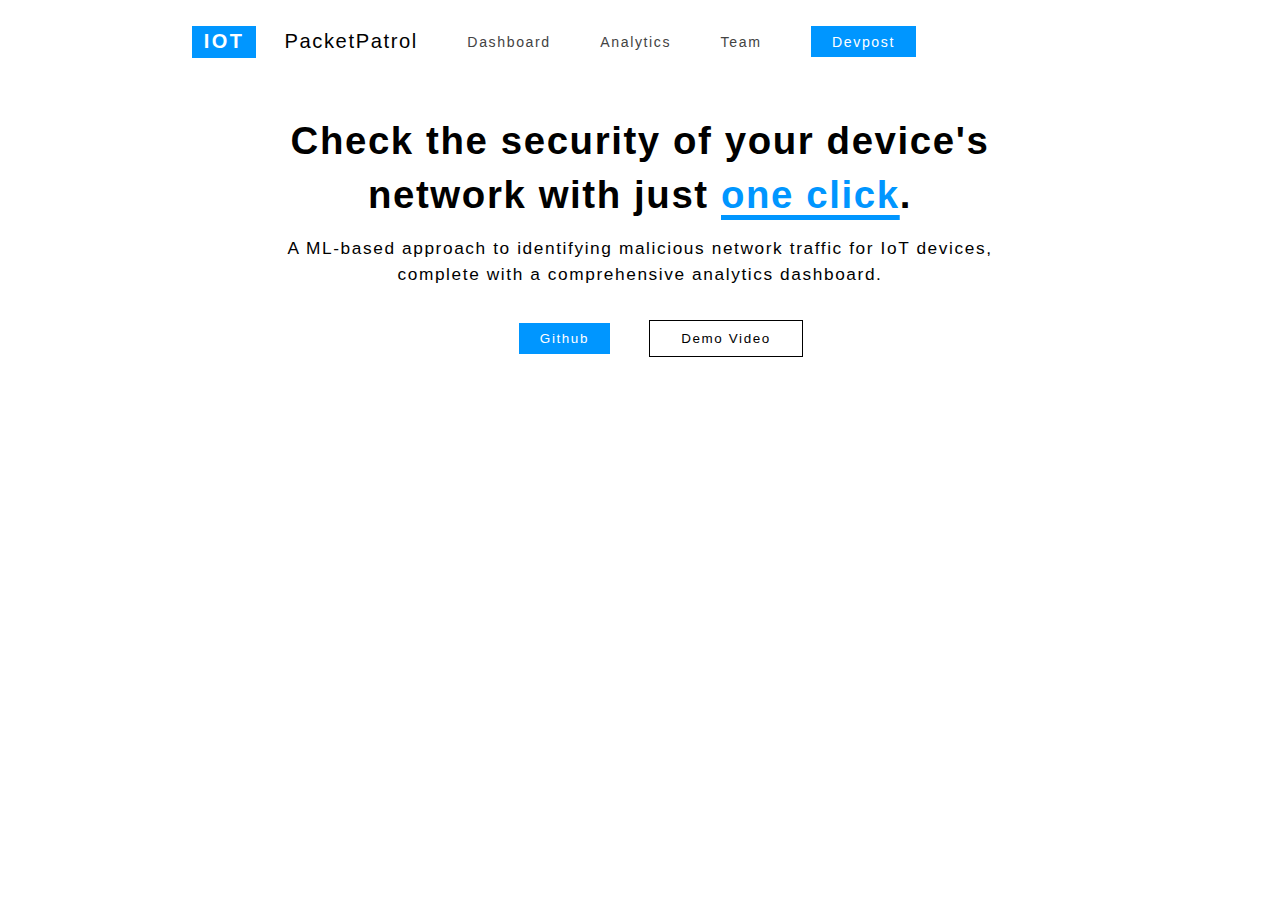
<file: index.html>
<!doctype html>
<html>

<head>
    <title>IoTPacketPatrol</title>
    <meta name="description" content="Our first page">
    <meta name="keywords" content="html tutorial template">
    <link rel="stylesheet" href="/static/styles/index.css">
</head>

<body>
    <div id = "card">
        
        <div id = "top-rectangle">
            <div class="half-logo">
                IOT
            </div>
            <div class="logo">PacketPatrol</div>
            <div class="header-mini">Dashboard</div>
            <div class="header-mini">Analytics</div>
            <div class="header-mini">Team</div>
            <div class="devpost-button">
                Devpost
            </div>
        </div>
        <div id = "bottom-rectangle">
            <div class = "catchphrase">
                Check the security of your device's 
            </div>
            <div class = "catchphrase">
                network with just <span class="blue-text">one click</span>.
            </div>
            <div class = "description spacer">
                A ML-based approach to identifying malicious network traffic for IoT devices,
            </div>
            <div class = "description">
                complete with a comprehensive analytics dashboard.
            </div>
            <div class="button-wrapper">
                <div class="devpost-button github-button spacer">
                    Github
                </div>
                <div class="devpost-button demo-video-button spacer">
                    Demo Video
                </div>
            </div>
        </div>
    </div>
</body>

</html>
</file>
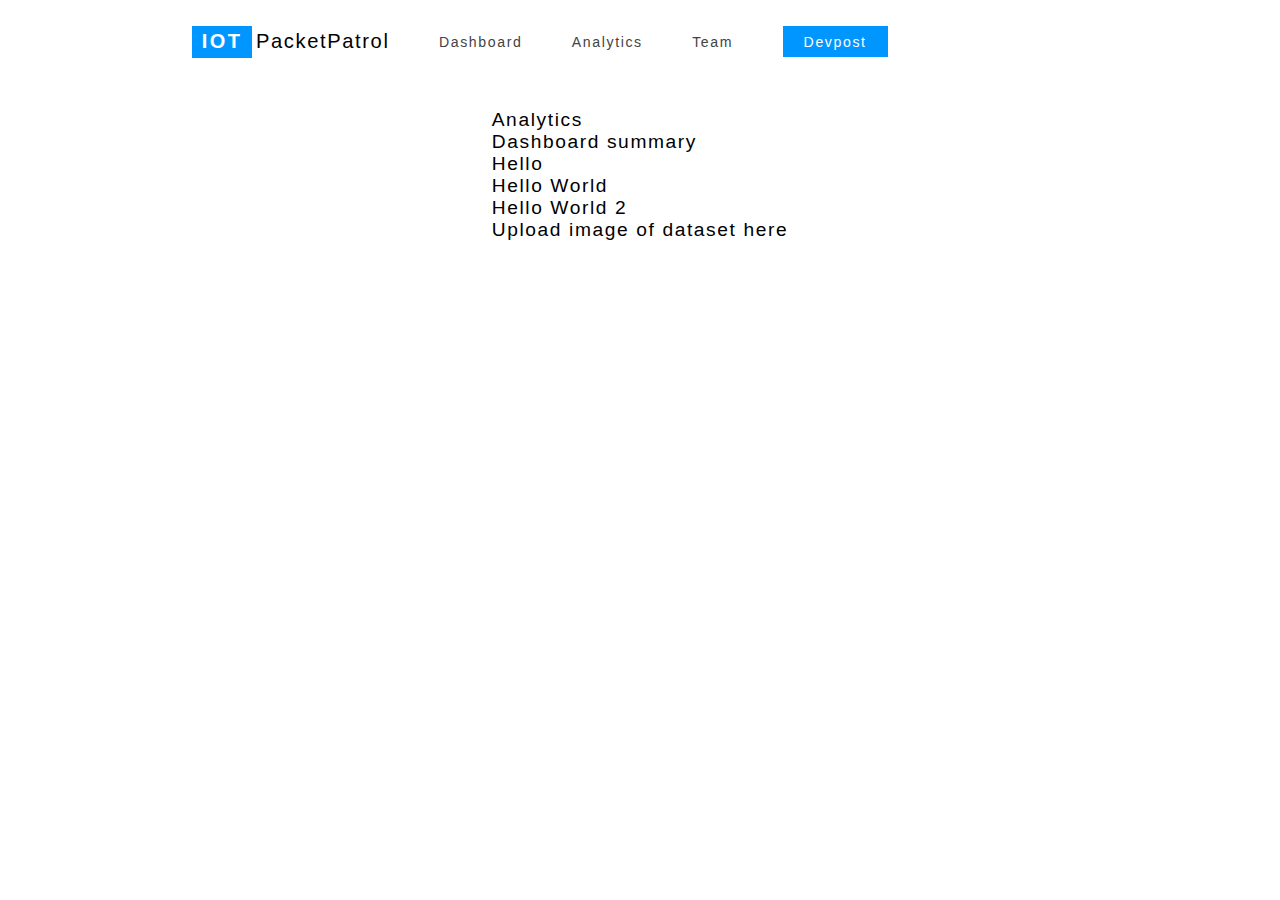
<file: pages/analytics.html>
<!doctype html>
<html>

<head>
    <title>IoTPacketPatrol</title>
    <meta name="description" content="Our first page">
    <meta name="keywords" content="html tutorial template">
    <link rel="stylesheet" href="/static/styles/index.css">
</head>

<body>
    <div id = "card">
        <div id = "top-rectangle">
            <a href="/" class="base-button">
                <div class="half-logo">
                    IOT
                </div>
                <div class="logo">PacketPatrol</div>
            </a>
            <a href = "/dashboard" class="header-mini">Dashboard</a>
            <a href = "analytics" class="header-mini">Analytics</a>
            <div class="header-mini">Team</div>
            <div class="devpost-button">
                Devpost
            </div>
        </div>
        <div id = "bottom-rectangle">
            <div class="analytics-content">
                <div class = "demo-title">
                    Analytics
                </div>
                <div class = "demo-description">
                    Dashboard summary
                </div>
                <div class="analytics-rows">
                    <div class="column">Hello</div>
                    <div class="column">Hello World</div>
                    <div class="column">Hello World 2</div>
                </div>
                <div class="demo-image">Upload image of dataset here</div>
            </div>
        </div>
    </div>
</body>

</html>
</file>
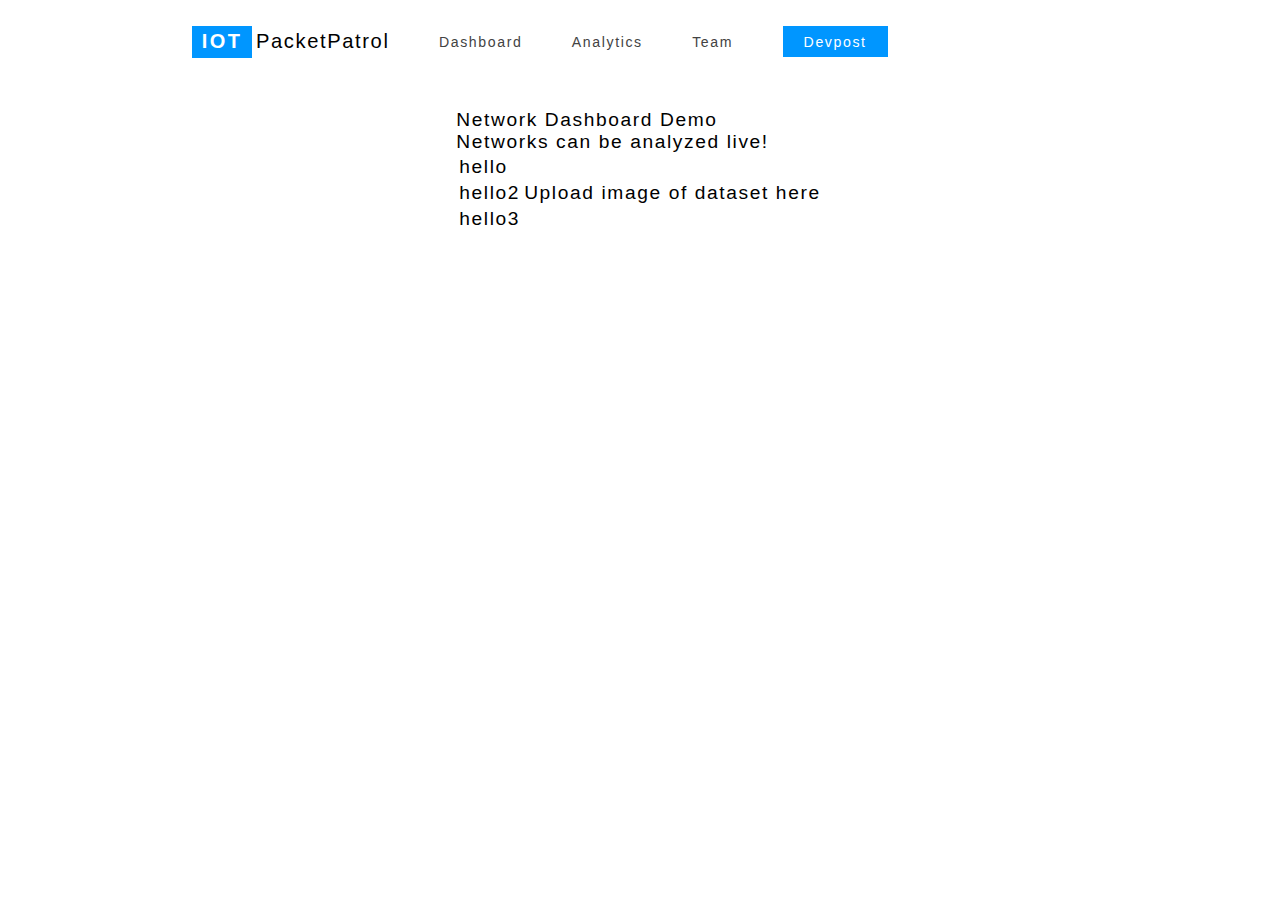
<file: pages/dashboard.html>
<!doctype html>
<html>

<head>
    <title>IoTPacketPatrol</title>
    <meta name="description" content="Our first page">
    <meta name="keywords" content="html tutorial template">
    <link rel="stylesheet" href="/static/styles/index.css">
</head>

<body>
    <div id = "card">
        <div id = "top-rectangle">
            <a href="/" class="base-button">
                <div class="half-logo">
                    IOT
                </div>
                <div class="logo">PacketPatrol</div>
            </a>
            <a href = "/dashboard" class="header-mini">Dashboard</a>
            <div class="header-mini">Analytics</div>
            <div class="header-mini">Team</div>
            <div class="devpost-button">
                Devpost
            </div>
        </div>
        <div id = "bottom-rectangle">
            <div class="demo-content">
                <div class = "demo-title">
                    Network Dashboard Demo
                </div>
                <div class = "demo-description">
                    Networks can be analyzed live!
                </div>
                <table class="demo-table">
                    <tr>
                        <td class="demo-tab">hello</td>
                        <td rowspan="3" class="demo-display"><div class="demo-image">Upload image of dataset here</div></td>
                    </tr>
                    <tr>
                        <td class="demo-tab">hello2</td>
                    </tr>
                    <tr>
                        <td class="demo-tab">hello3</td>
                    </tr>
                </table>
            </div>
        </div>
    </div>
</body>

</html>
</file>
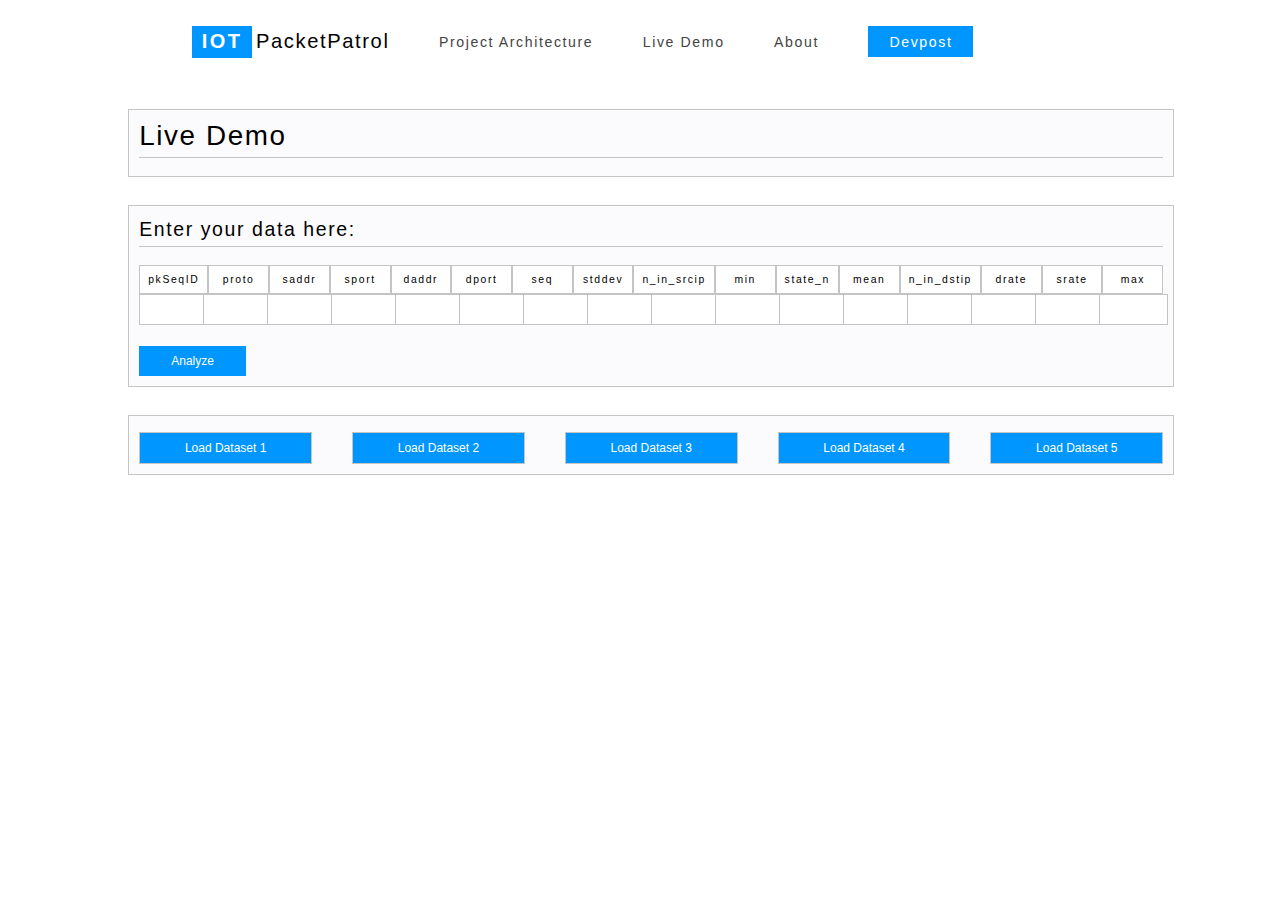
<file: pages/demo.html>
<!doctype html>
<html>

<head>
    <title>IoTPacketPatrol</title>
    <meta name="description" content="Our first page">
    <meta name="keywords" content="html tutorial template">
    <link rel="stylesheet" href="/static/styles/index.css">
    <link rel="icon" type="image/x-icon" href="/static/assets/images/tab-icon.png">
</head>

<body>
    <div id = "card">
        
        <div id = "top-rectangle">
            <a href="/" class="base-button">
                <div class="half-logo">
                    IOT
                </div>
                <div class="logo">PacketPatrol</div>
            </a>
            <a href = "/#dataset-anchor" class="header-mini">Project Architecture</a>
            <a href = "/demo" class="header-mini">Live Demo</a>
            <a href = "/about" class="header-mini">About</a>
            <a href="https://devpost.com/software/iotpacketpatrol" target="blank" class="devpost-button" id="devpost-link">Devpost</a>
        </div>
        <div id = "bottom-rectangle">
            <div id="demo-anchor"></div>
            <div id = "demo-content">
                <div class = "model-title">
                    Live Demo
                    <div class="divider-line"></div>
                </div>
                <div class="dataset-container">
                    <div class="demo-one-container">
                        <div class="demo-one-title">
                            Enter your data here:
                            <div class="divider-line"></div>
                        </div>
                        <div class="dataset-inner-container">
                            <div class="dataset">
                                <div class="dataset-header-cell tooltip" title="hello">
                                    pkSeqID
                                    <span class="tooltiptext dataset-tooltip">Unique packet sequence ID</span>
                                </div>
                                <div class="dataset-header-cell tooltip" title="world">
                                    proto
                                    <span class="tooltiptext">Protocol used</span>
                                </div>
                                <div class="dataset-header-cell tooltip" title="test">
                                    saddr
                                    <span class="tooltiptext">Source IP address</span>
                                </div>
                                <div class="dataset-header-cell tooltip" title="testing">
                                    sport
                                    <span class="tooltiptext">Source port</span>
                                </div>
                                <div class="dataset-header-cell tooltip" title="hello">
                                    daddr
                                    <span class="tooltiptext">Destination IP address</span>
                                </div>
                                <div class="dataset-header-cell tooltip" title="world">
                                    dport
                                    <span class="tooltiptext">Destination port</span>
                                </div>
                                <div class="dataset-header-cell tooltip" title="test">
                                    seq
                                    <span class="tooltiptext">Sequence number of the packet</span>
                                </div>
                                <div class="dataset-header-cell tooltip" title="testing">
                                    stddev
                                    <span class="tooltiptext">Standard deviation of inter-arrival time</span>
                                </div>
                                <div class="dataset-header-cell tooltip" title="hello">
                                    n_in_srcip
                                    <span class="tooltiptext">Number of inbound connections per source IP</span>
                                </div>
                                <div class="dataset-header-cell tooltip" title="world">
                                    min
                                    <span class="tooltiptext">Minimum packet size or inter-arrival time</span>
                                </div>
                                <div class="dataset-header-cell tooltip" title="test">
                                    state_n
                                    <span class="tooltiptext">Encoded representation of connection state</span>
                                </div>
                                <div class="dataset-header-cell tooltip" title="testing">
                                    mean
                                    <span class="tooltiptext">Mean packet size or inter-arrival time</span>
                                </div>
                                <div class="dataset-header-cell tooltip" title="hello">
                                    n_in_dstip
                                    <span class="tooltiptext">Number of inbound connections per destination IP</span>
                                </div>
                                <div class="dataset-header-cell tooltip" title="world">
                                    drate
                                    <span class="tooltiptext">Data rate of the connection</span>
                                </div>
                                <div class="dataset-header-cell tooltip" title="test">
                                    srate
                                    <span class="tooltiptext">Session rate or flow creation rate</span>
                                </div>
                                <div class="dataset-header-cell tooltip" title="testing">
                                    max
                                    <span class="tooltiptext">Maximum packet size or inter-arrival time</span>
                                </div>
                            </div>
                            <form class="input-form">
                                <div class="input-row">
                                    <input type="text" id="pkSeqID" name="fname" class="dataset-cell-input">
                                    <input type="text" id="proto" name="fname" class="dataset-cell-input">
                                    <input type="text" id="saddr" name="fname" class="dataset-cell-input">
                                    <input type="text" id="sport" name="fname" class="dataset-cell-input">
                                    <input type="text" id="daddr" name="fname" class="dataset-cell-input">
                                    <input type="text" id="dport" name="fname" class="dataset-cell-input">
                                    <input type="text" id="seq" name="fname" class="dataset-cell-input">
                                    <input type="text" id="stddev" name="fname" class="dataset-cell-input">
                                    <input type="text" id="N_IN_Conn_P_SrcIP" name="fname" class="dataset-cell-input">
                                    <input type="text" id="min" name="fname" class="dataset-cell-input">
                                    <input type="text" id="state_number" name="fname" class="dataset-cell-input">
                                    <input type="text" id="mean" name="fname" class="dataset-cell-input">
                                    <input type="text" id="N_IN_Conn_P_DstIP" name="fname" class="dataset-cell-input">
                                    <input type="text" id="drate" name="fname" class="dataset-cell-input">
                                    <input type="text" id="srate" name="fname" class="dataset-cell-input">
                                    <input type="text" id="max" name="fname" class="dataset-cell-input">
                                </div>
                            </form>
                        </div>
                        <div class="demo-button-container">
                            <button class="analyze-button" id="analyze-button-one">
                                Analyze
                            </button>
                        </div>
                    </div>
                    <div class="demo-one-container">
                    <div class="demo-buttons-container">
                        <button class="load-dataset-button" id="load-dataset-one">Load Dataset 1</button>
                        <button class="load-dataset-button" id="load-dataset-two">Load Dataset 2</button>
                        <button class="load-dataset-button" id="load-dataset-three">Load Dataset 3</button>
                        <button class="load-dataset-button" id="load-dataset-four">Load Dataset 4</button>
                        <button class="load-dataset-button" id="load-dataset-five">Load Dataset 5</button>
                    </div>
                </div>
            </div>

        </div>
    </div>
    <div id="analysis-result-modal" class="modal">
        <div class="modal-content">
            <span id="close-button">&times;</span>
            <div id="result-text">
                <div id="permanent-result-text">
                    Network Analysis Results
                </div>
                <div class="divider-line"></div>
                <div id="classification-result-text">
                    Analysis result
                </div>
                <div id="category-result-text">
                    Analysis result
                </div>
                <div id="subcategory-result-text">
                    Analysis result
                </div>
            </div>
        </div>
    </div>
    <script src="/static/scripts/functions.js"></script>
</body>

</html>
</file>
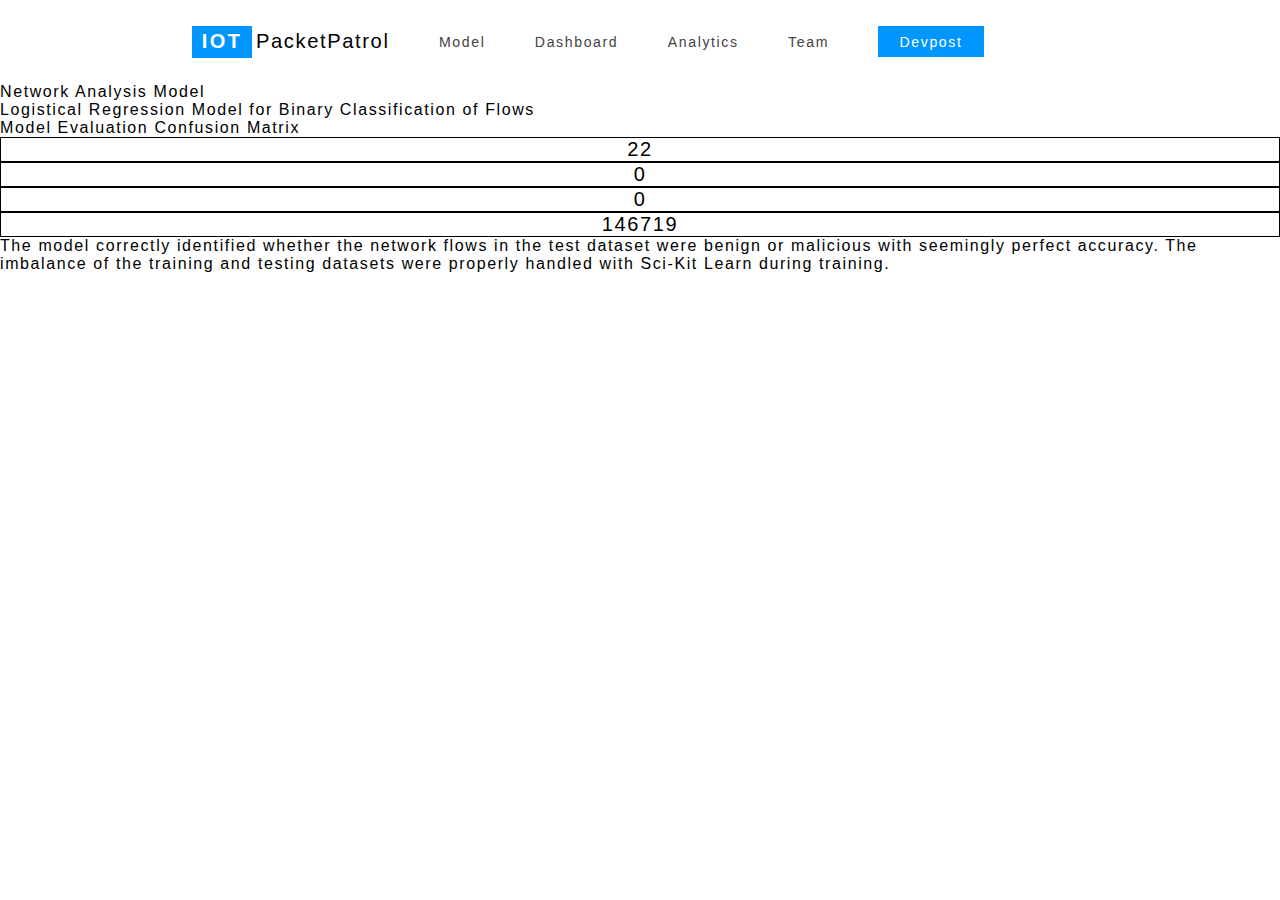
<file: pages/model.html>
<!doctype html>
<html>

<head>
    <title>IoTPacketPatrol</title>
    <meta name="description" content="Our first page">
    <meta name="keywords" content="html tutorial template">
    <link rel="stylesheet" href="/static/styles/index.css">
</head>

<body>
    <div id = "card">
        <div id = "top-rectangle">
            <a href="/" class="base-button">
                <div class="half-logo">
                    IOT
                </div>
                <div class="logo">PacketPatrol</div>
            </a>
            <a href = "/model" class="header-mini">Model</a>
            <a href = "/dashboard" class="header-mini">Dashboard</a>
            <a href = "/analytics" class="header-mini">Analytics</a>
            <div class="header-mini">Team</div>
            <div class="devpost-button">
                Devpost
            </div>
        </div>
        <div id = "model-bottom-rectangle">
            <div class="demo-content">
                <div class = "demo-title">
                    Network Analysis Model
                </div>
                <div class = "demo-description">
                    Logistical Regression Model for Binary Classification of Flows
                </div>
                <div class="table-title">
                    Model Evaluation Confusion Matrix
                </div>
                <div class="table">
                    <div class="cell tooltip cell1" title="hello">
                        22
                        <span class="tooltiptext">Benign flows that were correctly classified as harmless.</span>
                    </div>
                    <div class="cell tooltip cell2" title="world">
                        0
                        <span class="tooltiptext">Harmless flows that were incorrecly classified as an attack.</span>
                    </div>
                    <div class="cell tooltip cell3" title="test">
                        0
                        <span class="tooltiptext">Malicious flows that were incorrectly classified as harmless.</span>
                    </div>
                    <div class="cell tooltip cell4" title="testing">
                        146719
                        <span class="tooltiptext">Malicious flows that were correctly classified as attacks.</span>
                    </div>
                </div>
                <div class="table-caption">
                    The model correctly identified whether the network flows in the test dataset were benign or malicious with 
                    seemingly perfect accuracy.

                    The imbalance of the training and testing datasets were properly handled with Sci-Kit Learn during training.
                </div>
            </div>
    </div>
</body>

</html>
</file>
<file: static/styles/index.css>
@import url('https://fonts.googleapis.com/css2?family=JetBrains+Mono:ital,wght@0,100..800;1,100..800&family=Pixelify+Sans:wght@400..700&display=swap');

html, body{
  display: flex;
  justify-content: center;
  margin: auto;
  min-height:100vh;
  background-color: #ffffff;
  font-family:'Helvetica';
  color: rgb(0, 0, 0);
  overflow:auto;
  scroll-behavior: smooth;
  letter-spacing: 0.1rem;
}

#card{
  width:100vw;
  display:flex;
  flex-direction: column;
}

#top-rectangle{
    width:100%;
    font-size:126%;
    padding:2% 2.75% 2% 15%;
    box-sizing: border-box;
    display: flex;
    align-items: center;
    gap:0.7%;
    font-weight: 500;
}

#bottom-rectangle{
  width:100%;
  font-size:120%;
  padding:2% 10% 7% 10%;
  box-sizing: border-box;
  display: flex;
  justify-content: center;
  align-items: center;
  flex-direction: column;
}

.half-logo{
    background-color: #0096ff;;
    height: 2rem;
    width: 4rem;
    color: rgb(255, 255, 255);
    display: flex;
    align-items: center;
    justify-content: center;
    font-weight: 800;
    font-size:1.25rem;
    letter-spacing: 0.15rem;
}

.half-logo:hover{
    cursor: pointer;
}

.logo{
    margin-left:2%;
}

.logo:hover{
    cursor: pointer;
}

.header-mini{
    font-size:70%;
    font-weight: 200;
    color: rgb(67, 67, 67);
    margin-left:4%;
}

.header-mini:hover{
    cursor: pointer;
}

.devpost-button{
    background-color: #0096ff;
    padding:0.75% 2% 0.75% 2%;
    color: white;
    display: flex;
    align-items: center;
    justify-content: center;
    font-weight: 200;
    font-size:70%;
    margin-left:4%;
}

.analyze-button{
    background-color: #0096ff;
    padding: 0.5rem 2rem 0.5rem 2rem;
    color: rgb(255, 255, 255);
    text-align: center;
    font-weight: 200;
    font-size:0.75rem;
    border:none;
}

.load-dataset-button{
    padding: 0.5rem 2rem 0.5rem 2rem;
    color: rgb(255, 255, 255);
    text-align: center;
    font-weight: 200;
    font-size:0.75rem;
    border:none;
    margin-top:1rem;
    background-color: #0096ff;
    color: white;
    width:20%;
    border: 0.5px solid rgb(196, 196, 196);
}

.load-dataset-button:hover{
    cursor: pointer;
    filter:brightness(1.1);
}

.demo-buttons-container{
    display: flex;
    justify-content: center;
    gap:40px;
}

.profile-image{
    width: 14rem;
    height: 14rem;
    border-radius: 50%;
    object-fit: cover;
    margin:0;
    margin-top:2.5rem;
}

.name{
    color: white;
    font-size:1rem;
    padding:0.5rem 0 0.5rem 0;
    margin-top:2rem;
    background-color: #fbfafd;
    color: black;
    border: 0.5px solid rgb(196, 196, 196);
    width:15rem;
    display: flex;
    justify-content: center;
}

.points{
    font-size:1rem;
    display: flex;
    flex-direction: column;
    gap:0.25rem;
    margin-top:1.5rem;
    margin-bottom:1rem;
}

.points > div{
    display: flex;
    align-items: center;
}

.bullet-point{
    font-size:1.5rem;
    margin-left:0.25rem;
    margin-right:0.25rem;
    vertical-align: top;
    line-height:1;
    position: relative;
    top:0.3rem;
}

.analyze-button:hover, .devpost-button:hover{
    cursor: pointer;
    filter:brightness(1.1);
}

.demo-button-container{
    display: flex;
    flex-direction: row;
    gap:1.5%;
}

.demo-video-button{
    background-color: white;
    color: black;
    outline: 1px solid black;
    padding:1% 3% 1% 3%;
}

.catchphrase{
    font-size:200%;
    font-weight:700;
    margin-top:1%;
}

.top-catchphrase{
    font-size:200%;
    font-weight:700;
    margin-top:6.5%;
}

.blue-text{
    color:#0096ff;
    text-decoration: underline;
    text-decoration-thickness: 5px;
    text-underline-offset: 0.45rem;
}

.blue-text:hover{
    cursor: pointer;
}

.description{
    font-size:90%;
    font-weight: 300;
    margin-top:0.5%;
}

.spacer{
    margin-top:2%;
}

.button-wrapper{
    display: flex;
    flex-direction: row;
    justify-content: center;
    align-items: center;
    margin-top:1.5%;
    width: 100%;
}

.base-button{
    display: flex;
    justify-content: center;
    align-items: center;
}

.dataset-inner-container{
    display: flex;
    flex-direction: column;
}

.cell{
    border: 1.5px solid black;
    display: flex;
    align-items: center;
    justify-content: center;
    font-size:20px;
}

.tooltip .tooltiptext {
    visibility: hidden;
    width: 120px;
    background-color: rgb(255, 255, 255);
    border: 0.5px solid rgb(196, 196, 196);
    color: black;
    text-align: center;
    padding: 5px 0;
    position: absolute;
    z-index: 1;
    font-size: 0.85rem;
}

.tooltip:hover .tooltiptext {
visibility: visible;
}

.demo-one-title{
    font-size:70%;
    margin-top:1.2%;
}

.model-title{
    background-color: #fbfafd;
    border: 0.5px solid rgb(196, 196, 196);
    padding: 1% 1% 1% 1%;
    font-size:145%;
    margin-bottom: 0.7%;
    width: 100%;
    display: flex;
    flex-direction: column;
}

.about-title{
    background-color: #fbfafd;
    border: 0.5px solid rgb(196, 196, 196);
    padding: 1% 1% 1% 1%;
    font-size:145%;
    margin-bottom: 0.7%;
    width: 100%;
    display: flex;
    flex-direction: column;
    align-items: center;
}

.title{
    width:100%;
    display: flex;
    flex-direction: column;
    align-items: flex-start;
}

.title-block{
    width:100%;
    display: flex;
    flex-direction: column;
    align-items: flex-start;
}

.demo-one-container{
    background-color: #fbfafd;
    border: 0.5px solid rgb(196, 196, 196);
    padding: 0% 1% 1% 1%;
    font-size:145%;
    margin-bottom: 0.7%;
    margin-top:2%;
    width: 100%;
    display: flex;
    flex-direction: column;
}

.model-description{
    font-size:50%;
    margin-top:0.7%;
}

li{
    font-size:50%;
    margin-top: 1%;
}

ul{
    margin-top:0;
    margin-bottom:0;
}

#dataset-anchor{
    position: relative;
    top:13%;
    height:0;
}

#dataset-content{
    padding-top:25%;
    width: 100%;
    display: flex;
    flex-direction: column;
    scroll-margin-top:10px;
}

#demo-content{
    width: 100%;
    display: flex;
    flex-direction: column;
    scroll-margin-top:10px;
}

.divider-line{
    border-bottom:0.5px solid rgb(196, 196, 196);
    margin-top: 0.5%;
    margin-bottom:0.75%;
}

.divider-line-about{
    border-bottom:0.5px solid rgb(196, 196, 196);
    margin-top: 0.5%;
    width:100%;
}

.divider-space{
    margin-top:1%;
}

.dataset-container{
    display: flex;
    flex-direction: column;
}

.graph-grid{
    display: grid;
    grid-template-columns: repeat(2,1fr);
    gap: 5%;
    max-width:55%;
    margin:1.5% auto;
    margin-bottom:7%;
}

.graph-grid img{
    width:100%;
    height:auto;
    display: block;
    object-fit: cover;
}

.dataset{
    display: grid;
    grid-template-columns: repeat(16, 1fr);
    grid-template-rows: 1fr;
    width: 100%;
    height: 10%;
    margin-top:1%;
}

.dataset-header-cell{
    background-color: #fbfafd;
}

.dataset-cell-input{
    margin-top:1.25rem;
    width:80%;
    height:25%;
    padding: 8px;
    text-align: center;
    font-size:0.65rem;
    border: 0.5px solid rgb(196, 196, 196);
    background-color: white;
    font-size:0.75rem;
    color: black;
}

.dataset-header-cell,
.dataset-cell{
    padding: 8px;
    text-align: center;
    font-size:0.65rem;
    border: 0.5px solid rgb(196, 196, 196);
    background-color: white;
    display: flex;
    align-items: center;
    justify-content: center;
    font-size:0.65rem;
    color: black;
}

.dataset,.input-row{
    display: grid;
    grid-template-columns: repeat(16, 1fr);
    width:100%;
}

.input-form{
    display: flex;
    flex-direction: column;
    gap:0;
    width:100%;
}

.input-row{
    display: grid;
    grid-template-columns: 1fr 1fr 1fr 1fr 1fr 1fr 1fr 1fr 1fr 1fr 1fr 1fr 1fr 1fr 1fr 1fr;
    width:100%;
    margin:0;
    padding:0;
    grid-template-rows: 1fr;
}

.modal{
    display: none;
    position: fixed;
    z-index: 9999;
    padding-top:7.5%;
    left:0;
    top:0;
    width:100%;
    height:100%;
    overflow: auto;
    background-color: rgba(0,0,0,0.7);
}

.modal-content{
    background-color: #fbfafd;
    margin:auto;
    padding:1%;
    padding-top:0.65%;
    border: 1px solid rgb(196, 196, 196);
    width:24%;
    text-align: center;
    font-size:1.1rem;
}

#close-button{
    color: rgb(196, 196, 196);
    float: right;
    font-size:1.25rem;
    font-weight: bold;
    cursor: pointer;
}

#close-sample-button{
    color: rgb(196, 196, 196);
    float: right;
    font-size:1.25rem;
    font-weight: bold;
    cursor: pointer;
}

#close-button:hover{
    color: black;
}

.sample-datasets-list{
    display: flex;
    justify-content: center;
    padding-top:3%;
    font-size:1.3rem;
    flex-direction: column;
}

.list-datasets{
    display: flex;
    justify-content: center;
    flex-direction: column;
    padding-top:3%;
}

.bullet-point-dataset{
    list-style: none;
    font-size:1rem;
    padding-top:0.5%;
    padding-bottom:0.5%;
}

#close-sample-button:hover{
    color: black;
}

#permanent-result-text{
    padding-top:2rem;
    font-size:1.35rem;
}

#classification-result-text{
    margin-top:2rem;
    font-size:1rem;
    text-align: left;
    padding-left:1rem;
}

#category-result-text{
    margin-top:1rem;
    font-size:1rem;
    text-align: left;
    padding-left:1rem;
}

#subcategory-result-text{
    margin-top:1rem;
    font-size:1rem;
    text-align: left;
    padding-left:1rem;
    padding-bottom:2rem;
}

a, a:visited {
    text-decoration: none;
    color: inherit;
}

a:hover{
    color: #0096ff;
}

#github-button a:hover{
    cursor: pointer;
    filter:brightness(1.1);
    color: white
}

#diagram-image-container{
    width:100%;
    display: flex;
    justify-content: center;
}

#diagram-image{
    width:50%;
}

a.in-text-links{
    color:#0096ff;
    text-decoration: underline;
    text-decoration-thickness: 1px;
    text-underline-offset: 0.15rem;
}

a.github-button{
    background-color: black;
    padding:1% 3% 1% 3%;
    color: white;
    display: flex;
    align-items: center;
    justify-content: center;
    font-weight: 200;
    font-size:70%;
    margin-left:4%;
}

#devpost-button a:hover{
    color: white !important;
}

a#devpost-link:hover{
    color:white !important;
}

a.devpost-button{
    color: white;
}

@media(max-width:480px){
}
</file>
